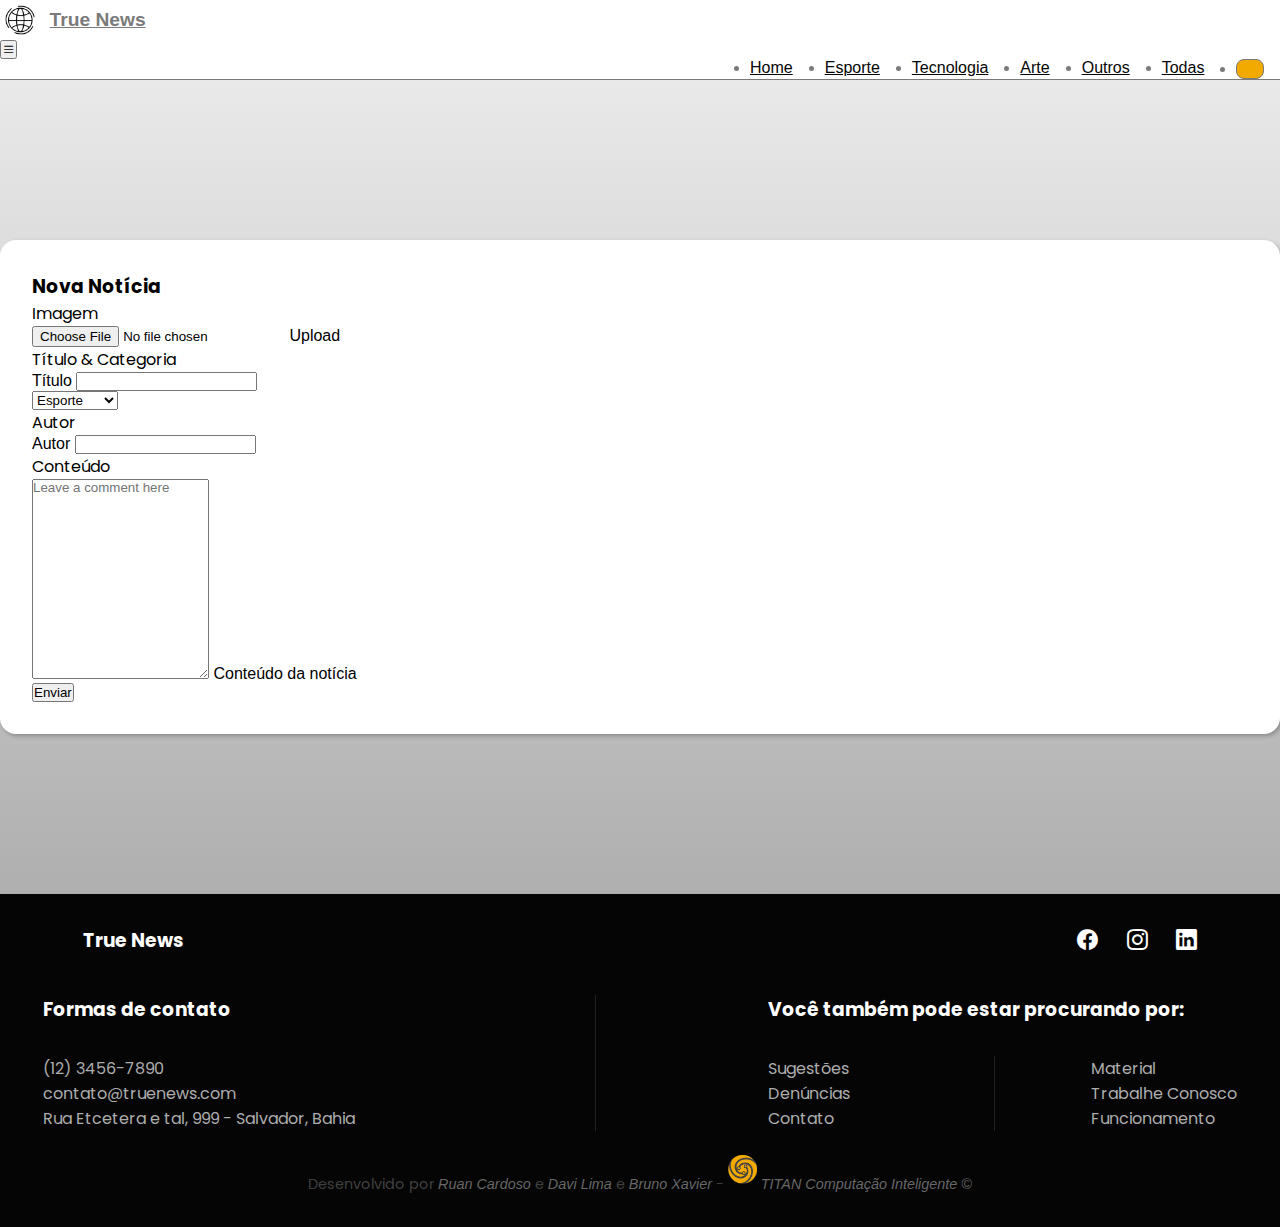
<file: src/pages/pubNews/pubNews.html>
<!DOCTYPE html>
<html lang="pt-br">
  <head>
    <meta charset="UTF-8" />
    <meta name="viewport" content="width=device-width, initial-scale=1.0" />
    <title>Admin</title>
    <link
      href="https://cdn.jsdelivr.net/npm/bootstrap@5.3.1/dist/css/bootstrap.min.css"
      rel="stylesheet"
      integrity="sha384-4bw+/aepP/YC94hEpVNVgiZdgIC5+VKNBQNGCHeKRQN+PtmoHDEXuppvnDJzQIu9"
      crossorigin="anonymous"
    />
    <link
      rel="stylesheet"
      href="https://cdn.jsdelivr.net/npm/bootstrap-icons@1.10.3/font/bootstrap-icons.css"
    />
    <script
      src="https://cdn.jsdelivr.net/npm/bootstrap@5.3.1/dist/js/bootstrap.bundle.min.js"
      integrity="sha384-HwwvtgBNo3bZJJLYd8oVXjrBZt8cqVSpeBNS5n7C8IVInixGAoxmnlMuBnhbgrkm"
      crossorigin="anonymous"
    ></script>
    <script src="script.js" type="module"></script>
    <link rel="stylesheet" href="style.css" />
    <link
      rel="shortcut icon"
      href="../.././images/—Pngtree—vector globe icon_4186945.png"
      type="image/x-icon"
    />
    <script src="../../scripts/functions.js" type="module"></script>
  </head>
  <body>
    <header>
      <!-- Navbar -->
      <nav
        class="navbar navbar-expand-lg fixed-top bg-primary-color"
        id="navbar"
      >
        <div class="container py-3">
          <a href="../../index.html" class="navbar-brand primary-color">
            <img
              src="../.././images/—Pngtree—vector globe icon_4186945.png"
              alt=""
            />
            <span>True News</span>
          </a>
          <button
            class="navbar-toggler"
            type="button"
            data-bs-toggle="collapse"
            data-bs-target="#navbar-items"
            aria-controls="navbar-items"
            aria-expanded="false"
            aria-label="Toggle navigation"
          >
            <i class="bi bi-list"></i>
          </button>
          <div class="collapse navbar-collapse" id="navbar-items">
            <ul class="navbar-nav me-auto mb-2 mb-lg-0">
              <li class="nav-item">
                <a
                  href="../../index.html"
                  class="nav-link primary-color"
                  aria-current="page"
                  >Home</a
                >
              </li>
              <li class="nav-item">
                <a
                  href="../esportes/esporte.html"
                  class="nav-link primary-color"
                  >Esporte</a
                >
              </li>
              <li class="nav-item">
                <a
                  href="../tecnologia/tecnologia.html"
                  class="nav-link primary-color"
                  >Tecnologia</a
                >
              </li>
              <li class="nav-item">
                <a href="../arte/arte.html" class="nav-link primary-color"
                  >Arte</a
                >
              </li>
              <li class="nav-item">
                <a href="../outros/outros.html" class="nav-link primary-color"
                  >Outros</a
                >
              </li>
              <li class="nav-item">
                <a href="../allNews/allNews.html" class="nav-link primary-color"
                  >Todas</a
                >
              </li>
              <li class="nav-item login-btn">
                <a
                  href="../autenticacao/login/login.html"
                  id="loginBtn"
                  class="nav-link primary-color"
                ></a>
              </li>
            </ul>
          </div>
        </div>
      </nav>
    </header>

    <!-- Main Content -->
    <main>
      <div class="container-sm main-box">
        <form action="#" id="newsPub-form" method="post">
          <h3 class="mb-5">Nova Notícia</h3>
          <p>Imagem</p>
          <div class="input-group mb-3">
            <input
              type="file"
              accept=".jpg, .jpeg"
              class="form-control"
              name="file"
              id="file"
              required
            />
            <label class="input-group-text" for="inputGroupFile02"
              >Upload</label
            >
          </div>

          <p>Título & Categoria</p>
          <div class="row">
            <div class="col-8">
              <div class="input-group mb-3">
                <span class="input-group-text" id="inputGroup-sizing-default"
                  >Título</span
                >
                <input
                  type="text"
                  class="form-control"
                  aria-label="Sizing example input"
                  aria-describedby="inputGroup-sizing-default"
                  name="title"
                  id="title"
                  required
                />
              </div>
            </div>

            <div class="col-4">
              <select
                class="form-select"
                aria-label="Default select example"
                name="categoria"
                id="categoria"
                required
              >
                <option value="1">Esporte</option>
                <option value="2">Tecnologia</option>
                <option value="3">Arte</option>
                <option value="4">Outros</option>
              </select>
            </div>
          </div>

          <p>Autor</p>
          <div class="input-group mb-3">
            <span class="input-group-text" id="inputGroup-sizing-default"
              >Autor</span
            >
            <input
              type="text"
              class="form-control"
              aria-label="Sizing example input"
              aria-describedby="inputGroup-sizing-default"
              name="autor"
              id="titulo"
              required
            />
          </div>

          <p>Conteúdo</p>
          <div class="form-floating">
            <textarea
              class="form-control"
              placeholder="Leave a comment here"
              id="floatingTextarea2"
              style="height: 200px"
              name="conteudo"
              required
            ></textarea>
            <label for="floatingTextarea2">Conteúdo da notícia</label>
          </div>

          <button class="btn btn-primary container-fluid mt-3" type="submit">
            Enviar
          </button>
        </form>
      </div>
    </main>

    <!-- Footer -->
    <footer class="footer">
      <div class="footer-top">
        <h3>True News</h3>
        <div>
          <i class="bi bi-facebook"></i>
          <i class="bi bi-instagram"></i>
          <i class="bi bi-linkedin"></i>
        </div>
      </div>

      <div class="footer-main">
        <div class="footer-contact">
          <h3>Formas de contato</h3>
          <div>
            <p>(12) 3456-7890</p>
            <p>contato@truenews.com</p>
            <p>Rua Etcetera e tal, 999 - Salvador, Bahia</p>
          </div>
        </div>

        <div class="footer-links">
          <h3>Você também pode estar procurando por:</h3>
          <div class="footer-items">
            <div class="footer-item-1">
              <p>Sugestões</p>
              <p>Denúncias</p>
              <p>Contato</p>
            </div>
            <div>
              <p>Material</p>
              <p>Trabalhe Conosco</p>
              <p>Funcionamento</p>
            </div>
          </div>
        </div>
      </div>

      <div class="footer-colab">
        <p>
          Desenvolvido por
          <a href="https://github.com/RuanCxrdoso" target="_blank"
            >Ruan Cardoso</a
          >
          e
          <a href="https://github.com/Davi64Lima" target="_blank">Davi Lima</a>
          e
          <a href="https://www.linkedin.com/in/bruno-xavier-ag/"
            >Bruno Xavier</a
          >
          -
          <a href="https://titanci.com.br/" target="_blank">
            <img src="../.././images/logo.png" alt="logo-TITAN" class="logo" />
            TITAN Computação Inteligente &copy;</a
          >
        </p>
      </div>
    </footer>
  </body>
</html>
</file>
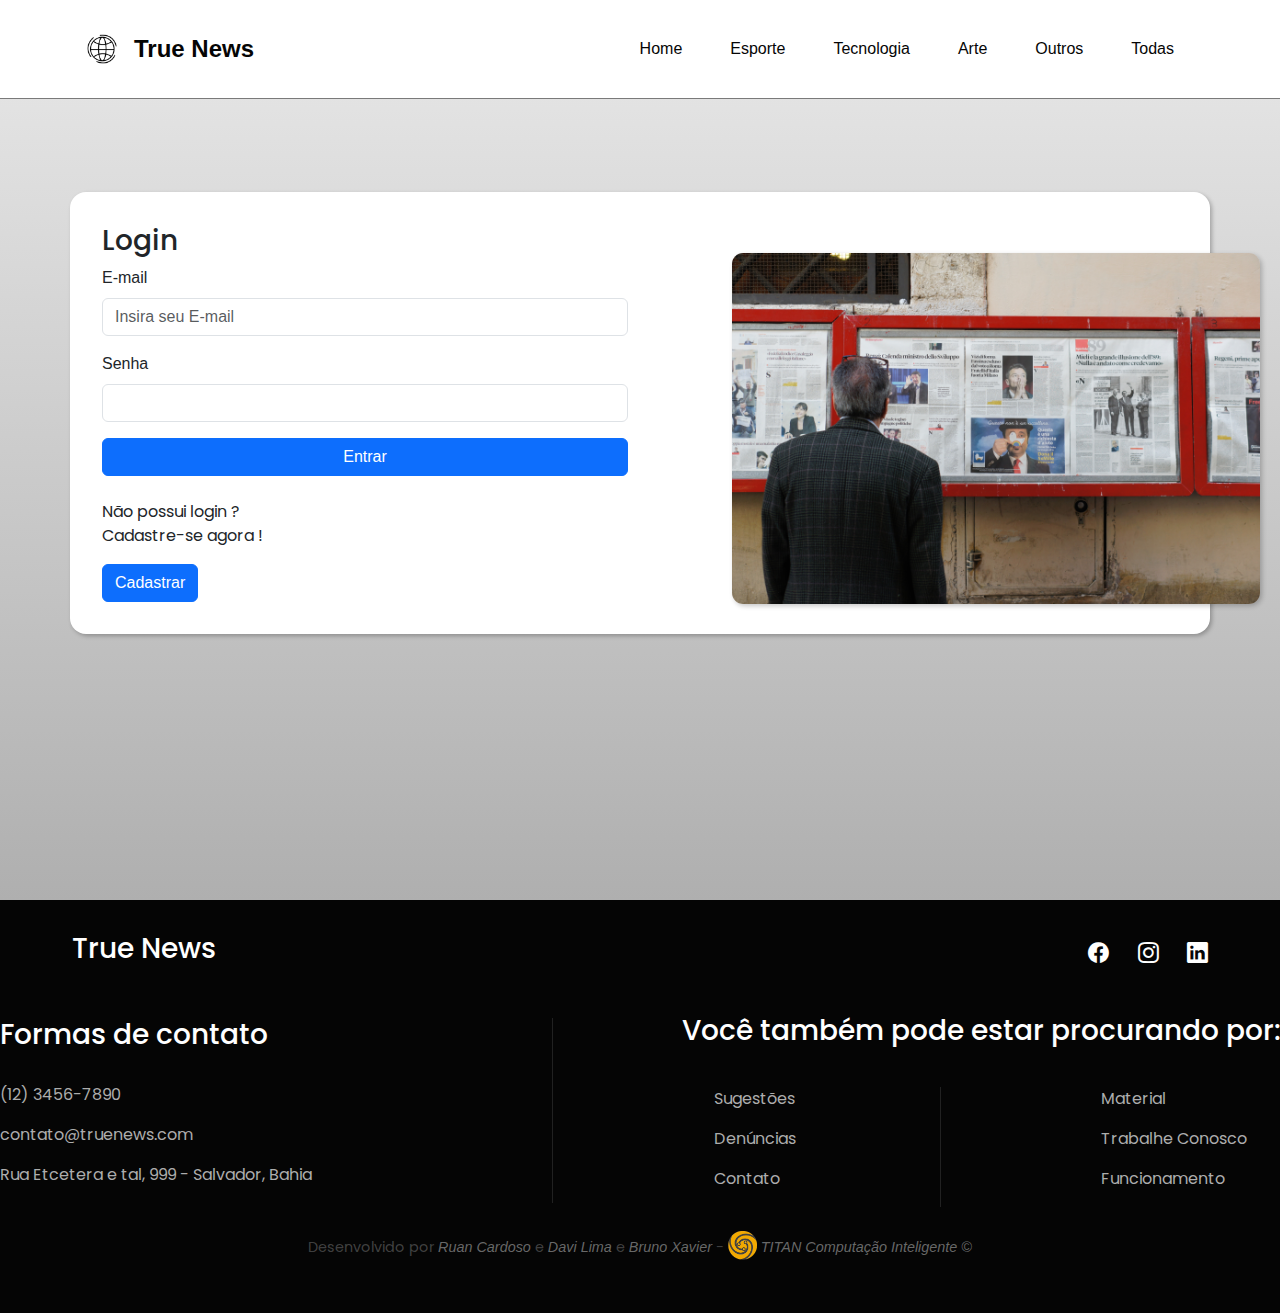
<file: src/pages/autenticacao/login/login.html>
<!DOCTYPE html>
<html lang="pt-br">
  <head>
    <meta charset="UTF-8" />
    <meta name="viewport" content="width=device-width, initial-scale=1.0" />
    <title>Login</title>
    <link
      rel="stylesheet"
      href="https://cdn.jsdelivr.net/npm/bootstrap@5.3.1/dist/css/bootstrap.min.css"
    />
    <script src="../../../scripts/functions.js" type="module"></script>

    <link
      rel="stylesheet"
      href="https://cdn.jsdelivr.net/npm/bootstrap-icons@1.10.3/font/bootstrap-icons.css"
    />
    <link rel="stylesheet" href="style.css" />
    <link
      rel="shortcut icon"
      href="../../.././images/—Pngtree—vector globe icon_4186945.png"
      type="image/x-icon"
    />
  </head>
  <body>
    <!-- Navbar -->
    <header>
      <nav
        class="navbar navbar-expand-lg fixed-top bg-primary-color"
        id="navbar"
      >
        <div class="container py-3">
          <a href="../../../index.html" class="navbar-brand primary-color">
            <img
              src="../../.././images/—Pngtree—vector globe icon_4186945.png"
              alt=""
            />
            <span>True News</span>
          </a>
          <button
            class="navbar-toggler"
            type="button"
            data-bs-toggle="collapse"
            data-bs-target="#navbar-items"
            aria-controls="navbar-items"
            aria-expanded="false"
            aria-label="Toggle navigation"
          >
            <i class="bi bi-list"></i>
          </button>
          <div class="collapse navbar-collapse" id="navbar-items">
            <ul class="navbar-nav me-auto mb-2 mb-lg-0">
              <li class="nav-item">
                <a
                  href="../../../index.html"
                  class="nav-link primary-color"
                  aria-current="page"
                  >Home</a
                >
              </li>
              <li class="nav-item">
                <a
                  href="../../esportes/esporte.html"
                  class="nav-link primary-color"
                  >Esporte</a
                >
              </li>
              <li class="nav-item">
                <a
                  href="../../tecnologia/tecnologia.html"
                  class="nav-link primary-color"
                  >Tecnologia</a
                >
              </li>
              <li class="nav-item">
                <a href="../../arte/arte.html" class="nav-link primary-color"
                  >Arte</a
                >
              </li>
              <li class="nav-item">
                <a
                  href="../../outros/outros.html"
                  class="nav-link primary-color"
                  >Outros</a
                >
              </li>
              <li class="nav-item">
                <a
                  href="../../allNews/allNews.html"
                  class="nav-link primary-color"
                  >Todas</a
                >
              </li>
            </ul>
          </div>
        </div>
      </nav>
    </header>

    <!-- Main Content -->
    <main>
      <div class="container main-box">
        <div class="row content-box">
          <div class="col-md-6 aside-box">
            <div class="form-container">
              <h3>Login</h3>
              <form id="loginForm" action="#" method="post">
                <div class="mb-3">
                  <label for="email" class="form-label">E-mail</label>
                  <input
                    type="email"
                    name="email"
                    id="email"
                    class="form-control"
                    placeholder="Insira seu E-mail"
                    spellcheck="true"
                  />
                </div>

                <div class="mb-3">
                  <label for="password" class="form-label">Senha</label>
                  <input
                    type="password"
                    name="password"
                    id="password"
                    class="form-control"
                  />
                </div>

                <button type="submit" class="container-fluid btn btn-primary">
                  Entrar
                </button>
              </form>

              <div class="col-6 mt-4">
                <p>Não possui login ?<br />Cadastre-se agora !</p>
                <button class="btn btn-primary">
                  <a href="../registro/registro.html">Cadastrar</a>
                </button>
              </div>
            </div>
          </div>

          <div class="col-md-6 aside-box">
            <div class="aside-image">
              <div class="front">
                <img src="../../.././images/news3.jpg" alt="News" />
              </div>

              <div class="back">
                <img src="../../.././images/news4.jpg" alt="News" />
              </div>
            </div>
          </div>
        </div>
      </div>

      <!-- <div class="container">

      </div> -->
    </main>

    <!-- Footer -->
    <footer class="footer">
      <div class="footer-top">
        <h3>True News</h3>
        <div>
          <i class="bi bi-facebook"></i>
          <i class="bi bi-instagram"></i>
          <i class="bi bi-linkedin"></i>
        </div>
      </div>

      <div class="footer-main">
        <div class="footer-contact">
          <h3>Formas de contato</h3>
          <div>
            <p>(12) 3456-7890</p>
            <p>contato@truenews.com</p>
            <p>Rua Etcetera e tal, 999 - Salvador, Bahia</p>
          </div>
        </div>

        <div class="footer-links">
          <h3>Você também pode estar procurando por:</h3>
          <div class="footer-items">
            <div class="footer-item-1">
              <p>Sugestões</p>
              <p>Denúncias</p>
              <p>Contato</p>
            </div>
            <div>
              <p>Material</p>
              <p>Trabalhe Conosco</p>
              <p>Funcionamento</p>
            </div>
          </div>
        </div>
      </div>

      <div class="footer-colab">
        <p>
          Desenvolvido por
          <a href="https://github.com/RuanCxrdoso" target="_blank"
            >Ruan Cardoso</a
          >
          e
          <a href="https://github.com/Davi64Lima" target="_blank">Davi Lima</a>
          e
          <a href="https://www.linkedin.com/in/bruno-xavier-ag/"
            >Bruno Xavier</a
          >
          -
          <a href="https://titanci.com.br/" target="_blank">
            <img
              src="../../.././images/logo.png"
              alt="logo-TITAN"
              class="logo"
            />
            TITAN Computação Inteligente &copy;</a
          >
        </p>
      </div>
    </footer>

    <script src="./script.js" type="module"></script>
    <script src="https://cdn.jsdelivr.net/npm/bootstrap@5.3.1/dist/js/bootstrap.bundle.min.js"></script>
  </body>
</html>
</file>
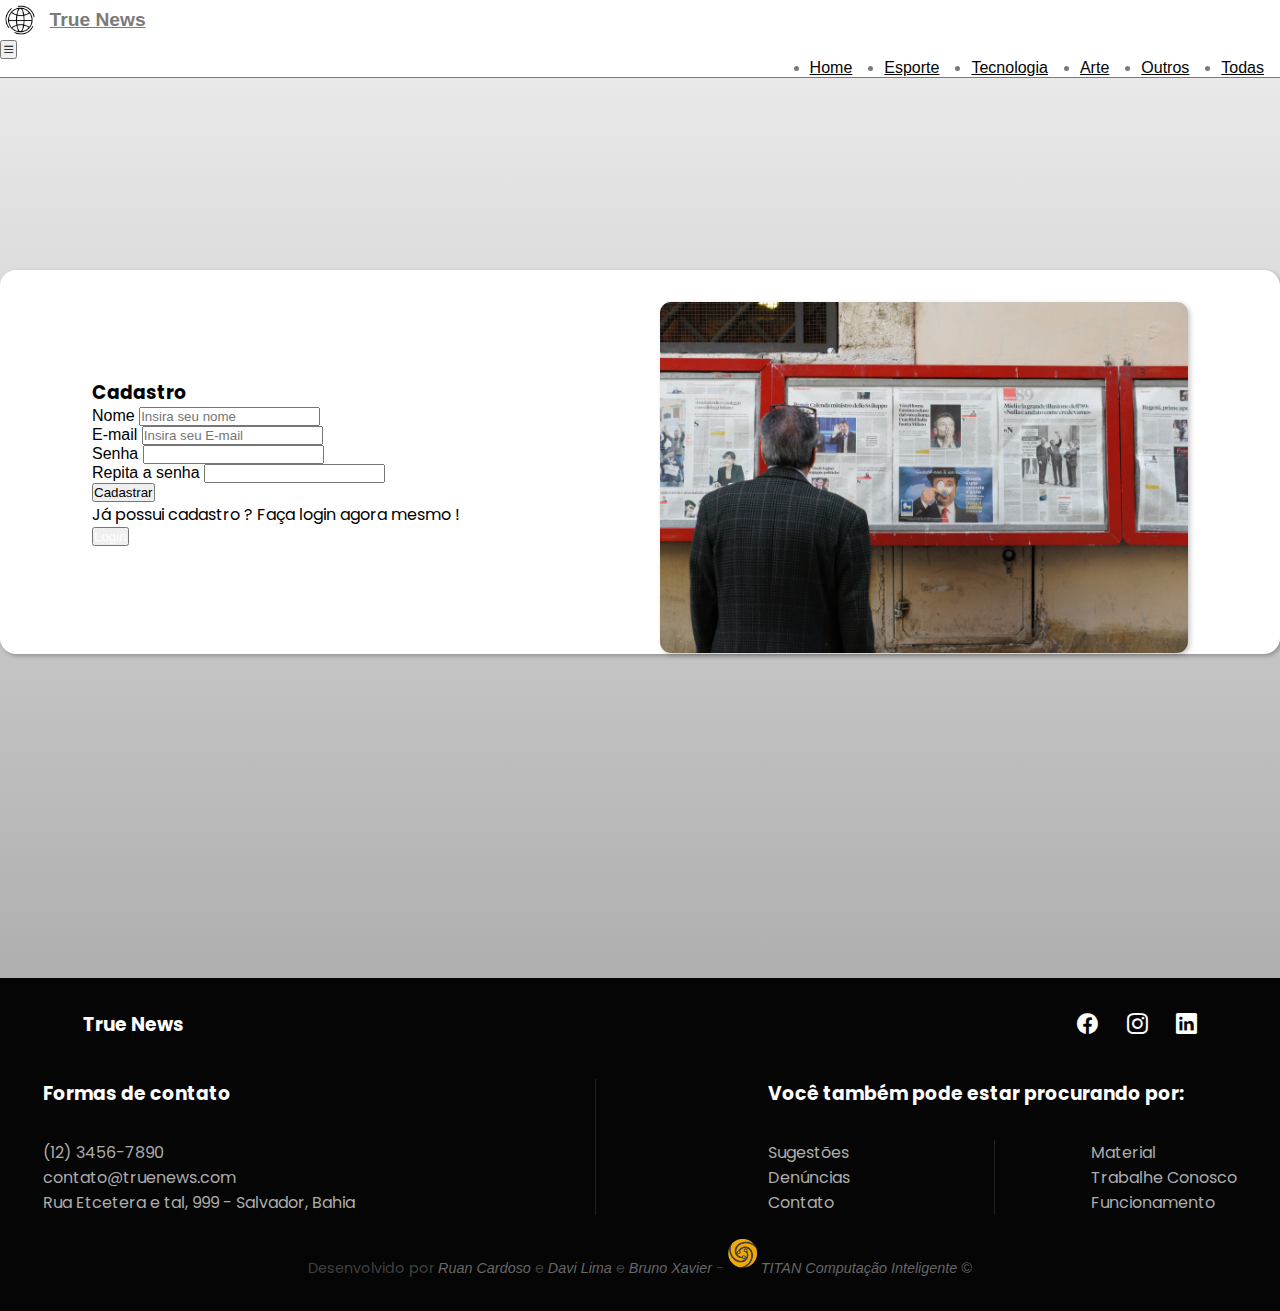
<file: src/pages/autenticacao/registro/registro.html>
<!DOCTYPE html>
<html lang="pt-br">
  <head>
    <meta charset="UTF-8" />
    <meta name="viewport" content="width=device-width, initial-scale=1.0" />
    <title>Cadastro</title>
    <link
      href="https://cdn.jsdelivr.net/npm/bootstrap@5.3.1/dist/css/bootstrap.min.css"
      rel="stylesheet"
      integrity="sha384-4bw+/aepP/YC94hEpVNVgiZdgIC5+VKNBQNGCHeKRQN+PtmoHDEXuppvnDJzQIu9"
      crossorigin="anonymous"
    />
    <script src="../../../scripts/functions.js" type="module"></script>

    <link
      rel="stylesheet"
      href="https://cdn.jsdelivr.net/npm/bootstrap-icons@1.10.3/font/bootstrap-icons.css"
    />
    <script
      src="https://cdn.jsdelivr.net/npm/bootstrap@5.3.1/dist/js/bootstrap.bundle.min.js"
      integrity="sha384-HwwvtgBNo3bZJJLYd8oVXjrBZt8cqVSpeBNS5n7C8IVInixGAoxmnlMuBnhbgrkm"
      crossorigin="anonymous"
    ></script>
    <script src="script.js" defer></script>
    <link rel="stylesheet" href="style.css" />
    <link
      rel="shortcut icon"
      href="../../.././images/—Pngtree—vector globe icon_4186945.png"
      type="image/x-icon"
    />
  </head>
  <body>
    <!-- Navbar -->
    <header>
      <nav
        class="navbar navbar-expand-lg fixed-top bg-primary-color"
        id="navbar"
      >
        <div class="container py-3">
          <a href="../../../index.html" class="navbar-brand primary-color">
            <img
              src="../../.././images/—Pngtree—vector globe icon_4186945.png"
              alt=""
            />
            <span>True News</span>
          </a>
          <button
            class="navbar-toggler"
            type="button"
            data-bs-toggle="collapse"
            data-bs-target="#navbar-items"
            aria-controls="navbar-items"
            aria-expanded="false"
            aria-label="Toggle navigation"
          >
            <i class="bi bi-list"></i>
          </button>
          <div class="collapse navbar-collapse" id="navbar-items">
            <ul class="navbar-nav me-auto mb-2 mb-lg-0">
              <li class="nav-item">
                <a
                  href="../../../index.html"
                  class="nav-link primary-color"
                  aria-current="page"
                  >Home</a
                >
              </li>
              <li class="nav-item">
                <a
                  href="../../esportes/esporte.html"
                  class="nav-link primary-color"
                  >Esporte</a
                >
              </li>
              <li class="nav-item">
                <a
                  href="../../tecnologia/tecnologia.html"
                  class="nav-link primary-color"
                  >Tecnologia</a
                >
              </li>
              <li class="nav-item">
                <a href="../../arte/arte.html" class="nav-link primary-color"
                  >Arte</a
                >
              </li>
              <li class="nav-item">
                <a
                  href="../../outros/outros.html"
                  class="nav-link primary-color"
                  >Outros</a
                >
              </li>
              <li class="nav-item">
                <a
                  href="../../allNews/allNews.html"
                  class="nav-link primary-color"
                  >Todas</a
                >
              </li>
            </ul>
          </div>
        </div>
      </nav>
    </header>

    <!-- Main Content -->
    <main>
      <div class="container main-box">
        <div class="row content-box">
          <div class="col-md-6 aside-box">
            <div class="form-container">
              <h3>Cadastro</h3>
              <form id="registerForm" action="#" method="post">
                <div class="mb-3">
                  <label for="password" class="form-label">Nome</label>
                  <input
                    type="text"
                    name="name"
                    id="name"
                    class="form-control"
                    placeholder="Insira seu nome"
                    required
                  />
                </div>

                <div class="mb-3">
                  <label for="email" class="form-label">E-mail</label>
                  <input
                    type="email"
                    name="email"
                    id="email"
                    class="form-control"
                    placeholder="Insira seu E-mail"
                    spellcheck="true"
                    required
                  />
                </div>

                <div class="mb-3">
                  <label for="password" class="form-label">Senha</label>
                  <input
                    type="password"
                    name="password"
                    id="password"
                    class="form-control"
                    required
                  />
                  <small id="small"></small>
                </div>

                <div class="mb-3">
                  <label for="passwordtwo" class="form-label"
                    >Repita a senha</label
                  >
                  <input
                    type="password"
                    name="passwordtwo"
                    id="passwordtwo"
                    class="form-control"
                    required
                  />
                  <small id="small2"></small>
                </div>

                <button type="submit" class="container-fluid btn btn-primary">
                  Cadastrar
                </button>
              </form>
            </div>

            <div class="mt-5">
              <div>
                <p>Já possui cadastro ? Faça login agora mesmo !</p>
              </div>
              <div>
                <button class="btn btn-primary login-btn">
                  <a href="../login/login.html">Login</a>
                </button>
              </div>
            </div>
          </div>

          <div class="col-md-6 aside-box">
            <div class="aside-image">
              <div class="front">
                <img src="../../.././images/news3.jpg" alt="News" />
              </div>

              <div class="back">
                <img src="../../.././images/news4.jpg" alt="News" />
              </div>
            </div>
          </div>
        </div>
      </div>
    </main>

    <!-- Footer -->
    <footer class="footer">
      <div class="footer-top">
        <h3>True News</h3>
        <div>
          <i class="bi bi-facebook"></i>
          <i class="bi bi-instagram"></i>
          <i class="bi bi-linkedin"></i>
        </div>
      </div>

      <div class="footer-main">
        <div class="footer-contact">
          <h3>Formas de contato</h3>
          <div>
            <p>(12) 3456-7890</p>
            <p>contato@truenews.com</p>
            <p>Rua Etcetera e tal, 999 - Salvador, Bahia</p>
          </div>
        </div>

        <div class="footer-links">
          <h3>Você também pode estar procurando por:</h3>
          <div class="footer-items">
            <div class="footer-item-1">
              <p>Sugestões</p>
              <p>Denúncias</p>
              <p>Contato</p>
            </div>
            <div>
              <p>Material</p>
              <p>Trabalhe Conosco</p>
              <p>Funcionamento</p>
            </div>
          </div>
        </div>
      </div>

      <div class="footer-colab">
        <p>
          Desenvolvido por
          <a href="https://github.com/RuanCxrdoso" target="_blank"
            >Ruan Cardoso</a
          >
          e
          <a href="https://github.com/Davi64Lima" target="_blank">Davi Lima</a>
          e
          <a href="https://www.linkedin.com/in/bruno-xavier-ag/"
            >Bruno Xavier</a
          >
          -
          <a href="https://titanci.com.br/" target="_blank">
            <img
              src="../../.././images/logo.png"
              alt="logo-TITAN"
              class="logo"
            />
            TITAN Computação Inteligente &copy;</a
          >
        </p>
      </div>
    </footer>
  </body>
</html>
</file>
<file: src/pages/pubNews/style.css>
@import url('https://fonts.googleapis.com/css2?family=Poppins:wght@400;500&family=Roboto:wght@400;500;700&display=swap');

* {
  font-family: "Lato", sans-serif;
  padding: 0;
  margin: 0;
  box-sizing: border-box;
}

html {
  height: 100%;
}

main {
  height: 100%;
  padding-top: 10rem;
  padding-bottom: 10rem;
  background-image: linear-gradient(180deg, #e9e9e9, #afafaf);
}

h3, p {
  cursor: default;
  font-family: Poppins, sans-serif;
}

a {
  cursor: pointer;
}

.bg-primary-color {
  background-color: #fff;
}

.primary-color {
  color: #050505;
}

#navbar {
  border-bottom: 1px solid #7a7a7a;
}
#navbar :hover {
  color: #7a7a7a;
}
#navbar a.active {
  border-bottom: 1px solid #050505;
}

.navbar-brand {
  display: flex;
  align-items: center;
}

.navbar-brand img {
  width: 40px;
}

.navbar-brand span {
  font-weight: 700;
  font-size: 1.2em;
  margin-left: 0.5em;
}

#navbar-items .navbar-nav {
  display: flex;
  justify-content: flex-end;
  width: 100%;
}
#navbar-items .nav-item {
  margin: 0 1em;
}

.login-btn {
  border: 1px solid #7a7a7a;
  border-radius: .5rem;
  padding: 0 .8rem;
  background-color: #f2a900;
  transition: .4s;
}

.main-box {
  background-color: #fff;
  padding: 2rem;
  border-radius: 1rem;
  box-shadow: 2px 2px 4px rgba(0, 0, 0, 0.26);
}

.footer {
  height: 100%;
  padding-bottom: 2rem;
  background-color: rgb(5, 5, 5);
  color: white;
}

.footer-top {
  padding-top: 2rem;
  display: flex;
  justify-content: space-around;
  align-items: center;
  gap: 55%;
}

.footer-top i {
  font-size: 1.3rem;
  margin-left: 1.5rem;
  transition: .4s;
}

.footer-top i:hover {
  color: rgb(173, 173, 173);
  cursor: pointer;
}

.footer-main {
  padding-top: 2.5rem;
  display: flex;
  justify-content: space-evenly;
  align-items: center;
  gap: 10%;
}

.footer-main p {
  color: rgb(173, 173, 173);
}

.footer-contact {
  padding-right: 15rem;
  border-right: 1px solid rgba(212, 212, 212, 0.137);
}

.footer-contact div {
  margin-top: 2rem;
}

.footer-items {
  display: flex;
  justify-content: space-around;
  gap: 6rem;
}

.footer-items div {
  margin-top: 2rem;
}

.footer-item-1 {
  padding-right: 9rem;
  border-right: 1px solid rgba(212, 212, 212, 0.137);
}

.footer-colab > p {
  font-size: .9rem;
  text-align: center;
  color: rgba(173, 173, 173, 0.363);
  margin-top: 1.5rem;
}

.footer-colab a {
  font-style: italic;
  text-decoration: none;
  color: rgba(173, 173, 173, 0.596);
  transition: .3s;
}

.footer-colab a:hover {
  font-size: .98rem;
}

.logo {
  width: 1.8rem;
  margin-bottom: 5px;
  animation: rotate 3s linear infinite;
}

@keyframes rotate {
    0% {
        transform: rotate(360deg);
    }
    100% {
        transform: rotate(0deg); 
    }
}

@media (max-width: 425px) {
  main {
    background-image: none;
  }

  .navbar {
    width: 100vw;
  }
  .navbar > .container {
    justify-content: space-between;
  }

  .main-box {
    border-radius: 0;
    box-shadow: none;
  }

  .footer {
    width: 100vw;
    display: flex;
    flex-flow: column wrap;
  }

  .footer-top {
    width: 100%;
    gap: 20%;
  }

  .footer-main {
    margin-top: 2rem;
    width: 100%;
    display: flex;
    flex-flow: column wrap;
    gap: 3rem;
  }

  .footer-contact {
    width: 90%;
    border: none;
    padding-right: 0;
  }

  .footer-links {
    width: 90%;
  }

  .footer-items {
    justify-content: space-evenly;
    gap: 2rem;
  }

  .footer-item-1 {
    padding-right: 4rem;
  }

  .footer-colab {
    align-self: center;
    margin-top: 2rem;
    width: 80%;
  }

  .arrow-box {
    padding: .6rem;
  }

  .arrow-box a {
    font-size: 1.6rem;
  }
}

@media (min-width: 426px) and (max-width: 768px) {
  .navbar {
    width: 100vw;
  }

  .footer {
    width: 100vw;
    display: flex;
    flex-flow: column wrap;
  }

  .footer-top {
    width: 100%;
    gap: 40%;
  }

  .footer-main {
    margin-top: 2rem;
    width: 100%;
    display: flex;
    flex-flow: column wrap;
    gap: 3rem;
  }

  .footer-contact {
    width: 90%;
    border: none;
    padding-right: 0;
  }

  .footer-links {
    width: 90%;
  }

  .footer-items {
    justify-content: space-around;
  }

  .footer-item-1 {
    padding-right: 12rem;
  }

  .footer-colab {
    align-self: center;
    margin-top: 2rem;
    width: 80%;
  }

  .arrow-box {
    padding: .7rem;
  }

  .arrow-box a {
    font-size: 1.8rem;
  }
}

@media (min-width: 769px) and (max-width: 1024px) {
  .footer-main {
    width: 90vw;
    margin: 0 auto;
  }

  .footer-contact {
    padding-right: 5rem;
  }

  
}
</file>
<file: src/pages/autenticacao/login/style.css>
@import url('https://fonts.googleapis.com/css2?family=Poppins:wght@400;500&family=Roboto:wght@400;500;700&display=swap');

* {
  font-family: "Lato", sans-serif;
  padding: 0;
  margin: 0;
  box-sizing: border-box;
}

html {
  height: 100%;
}

main {
  height: 100vh;
  padding-top: 12rem;
  background-image: linear-gradient(180deg, #e9e9e9, #afafaf);
  padding-bottom: 5rem;
}

h3, p {
  cursor: default;
  font-family: Poppins, sans-serif;
}

a {
  cursor: pointer;
}

.bg-primary-color {
  background-color: #fff;
}

.primary-color {
  color: #050505;
}

#navbar {
  border-bottom: 1px solid #7a7a7a;
}
#navbar :hover {
  color: #7a7a7a;
}
#navbar a.active {
  border-bottom: 1px solid #050505;
}

.navbar-brand {
  display: flex;
  align-items: center;
}

.navbar-brand img {
  width: 40px;
}

.navbar-brand span {
  font-weight: 700;
  font-size: 1.2em;
  margin-left: 0.5em;
}

#navbar-items .navbar-nav {
  display: flex;
  justify-content: flex-end;
  width: 100%;
}

#navbar-items .nav-item {
  margin: 0 1em;
}

.main-box {
  width: 100vw;
  background-color: #fff;
  /* margin-top: 2rem; */
  padding: 2rem;
  border-radius: 1rem;
  box-shadow: 2px 2px 4px rgba(0, 0, 0, 0.26);
  margin-bottom: 5rem;
}

.content-box {
  display: flex;
  flex-flow: row wrap;
  justify-content: space-around;
  align-items: center;
}

.aside-image {
  /* margin-top: 1.5rem; */
  margin-left: 5rem;
  height: 20rem;
  width: 33rem;
  position: relative;
  perspective: 1000px;
}

.aside-image img {
  box-shadow: 2px 2px 5px rgba(0, 0, 0, 0.226);
  border-radius: .7rem;
  height: 100%;
  width: 100%;
}

.front, .back {
  position: absolute;
  backface-visibility: hidden;
  transform-style: preserve-3d;
  transition: all .8s ease;
}

.front {
  transform: rotateY(0deg);
}

.back {
  transform: rotateY(180deg);
}

.aside-image:hover .front {
  transform: rotateY(-180deg);
}

.aside-image:hover .back {
  transform: rotateY(0deg);
}

.btn a {
  text-decoration: none;
  color: white;
}

.footer {
  height: 100%;
  padding-bottom: 2rem;
  background-color: rgb(5, 5, 5);
  color: white;
}

.footer-top {
  padding-top: 2rem;
  display: flex;
  justify-content: space-around;
  align-items: center;
  gap: 55%;
}

.footer-top i {
  font-size: 1.3rem;
  margin-left: 1.5rem;
  transition: .4s;
}

.footer-top i:hover {
  color: rgb(173, 173, 173);
  cursor: pointer;
}

.footer-main {
  padding-top: 2.5rem;
  display: flex;
  justify-content: space-evenly;
  align-items: center;
  gap: 10%;
}

.footer-main p {
  color: rgb(173, 173, 173);
}

.footer-contact {
  padding-right: 15rem;
  border-right: 1px solid rgba(212, 212, 212, 0.137);
}

.footer-contact div {
  margin-top: 2rem;
}

.footer-items {
  display: flex;
  justify-content: space-around;
  gap: 6rem;
}

.footer-items div {
  margin-top: 2rem;
}

.footer-item-1 {
  padding-right: 9rem;
  border-right: 1px solid rgba(212, 212, 212, 0.137);
}

.footer-colab > p {
  font-size: .9rem;
  text-align: center;
  color: rgba(173, 173, 173, 0.363);
  margin-top: 1.5rem;
}

.footer-colab a {
  font-style: italic;
  text-decoration: none;
  color: rgba(173, 173, 173, 0.596);
  transition: .3s;
}

.footer-colab a:hover {
  font-size: .98rem;
}

.logo {
  width: 1.8rem;
  margin-bottom: 5px;
  animation: rotate 3s linear infinite;
}

@keyframes rotate {
    0% {
        transform: rotate(360deg);
    }
    100% {
        transform: rotate(0deg); 
    }
}

@media (max-width: 425px) {
  .navbar {
    width: 100vw;
  }
  .navbar > .container {
    justify-content: space-between;
  }
  
  main {
    padding-top: 50%;
    background-image: none;
    background-color: #fff;
  }

  .main-box {
    border-radius: 0;
    width: 100vw;
    box-shadow: none;
  }

  .content-box {
    flex-flow: column wrap;
  }

  .aside-image {
    display: none;
  }

  .footer {
    width: 100vw;
    display: flex;
    flex-flow: column wrap;
  }

  .footer-top {
    width: 100%;
    gap: 20%;
  }

  .footer-main {
    margin-top: 2rem;
    width: 100%;
    display: flex;
    flex-flow: column wrap;
    gap: 3rem;
  }

  .footer-contact {
    width: 90%;
    border: none;
    padding-right: 0;
  }

  .footer-links {
    width: 90%;
  }

  .footer-items {
    justify-content: space-evenly;
    gap: 2rem;
  }

  .footer-item-1 {
    padding-right: 4rem;
  }

  .footer-colab {
    align-self: center;
    margin-top: 2rem;
    width: 80%;
  }

  .arrow-box {
    padding: .6rem;
  }

  .arrow-box a {
    font-size: 1.6rem;
  }
}

@media (min-width: 426px) and (max-width: 768px) {
  .navbar {
    width: 100vw;
  }

  main {
    padding-top: 20%;
    background-image: none;
    background-color: #fff;
  }

  .main-box {
    border-radius: 0;
    width: 100vw;
    box-shadow: none;
  }

  .content-box {
    flex-flow: column wrap;
    gap: 5rem;
  }

  .aside-box {
    width: 100vw;
  }

  .aside-image {
    display: none;
  }

  .footer {
    width: 100vw;
    display: flex;
    flex-flow: column wrap;
  }

  .footer-top {
    width: 100%;
    gap: 40%;
  }

  .footer-main {
    margin-top: 2rem;
    width: 100%;
    display: flex;
    flex-flow: column wrap;
    gap: 3rem;
  }

  .footer-contact {
    width: 90%;
    border: none;
    padding-right: 0;
  }

  .footer-links {
    width: 90%;
  }

  .footer-items {
    justify-content: space-around;
  }

  .footer-item-1 {
    padding-right: 12rem;
  }

  .footer-colab {
    align-self: center;
    margin-top: 2rem;
    width: 80%;
  }

  .arrow-box {
    padding: .7rem;
  }

  .arrow-box a {
    font-size: 1.8rem;
  }
}

@media (min-width: 769px) and (max-width: 1024px) {

  main {
    height: 100%;
  }

  .main-box {
    padding-bottom: 4rem;
  }

  .content-box {
    flex-flow: column wrap;
    align-items: center;
    gap: 5rem;
  }

  .aside-box {
    width: 100vw;
  }

  .aside-image {
    margin: 0 auto;
  }

  .footer-main {
    width: 90vw;
    margin: 0 auto;
  }

  .footer-contact {
    padding-right: 5rem;
  }
}
</file>
<file: src/pages/autenticacao/registro/style.css>
@import url('https://fonts.googleapis.com/css2?family=Poppins:wght@400;500&family=Roboto:wght@400;500;700&display=swap');

* {
  font-family: "Lato", sans-serif;
  padding: 0;
  margin: 0;
  box-sizing: border-box;
}

html {
  height: 100%;
}

main {
  height: 100vh;
  padding-top: 12rem;
  background-image: linear-gradient(180deg, #e9e9e9, #afafaf);
  padding-bottom: 5rem;
}

h3, p {
  cursor: default;
  font-family: Poppins, sans-serif;
}

a {
  cursor: pointer;
}

.bg-primary-color {
  background-color: #fff;
}

.primary-color {
  color: #050505;
}

#navbar {
  border-bottom: 1px solid #7a7a7a;
}
#navbar :hover {
  color: #7a7a7a;
}
#navbar a.active {
  border-bottom: 1px solid #050505;
}

.navbar-brand {
  display: flex;
  align-items: center;
}

.navbar-brand img {
  width: 40px;
}

.navbar-brand span {
  font-weight: 700;
  font-size: 1.2em;
  margin-left: 0.5em;
}

#navbar-items .navbar-nav {
  display: flex;
  justify-content: flex-end;
  width: 100%;
}

#navbar-items .nav-item {
  margin: 0 1em;
}

.main-box {
  width: 100vw;
  background-color: #fff;
  /* margin-top: 0rem; */
  padding: 2rem;
  border-radius: 1rem;
  box-shadow: 2px 2px 4px rgba(0, 0, 0, 0.26);
  margin-bottom: 2rem;
}

.content-box {
  display: flex;
  flex-flow: row wrap;
  justify-content: space-around;
  align-items: center;
}

.login-btn a {
  text-decoration: none;
  color: #fff;
}

.aside-image {
  /* margin-top: 4.5rem; */
  margin-left: 5rem;
  height: 20rem;
  width: 33rem;
  position: relative;
  perspective: 1000px;
}

.erro {
  border: 2px solid rgb(236, 5, 5);
}

.aside-image img {
  box-shadow: 2px 2px 5px rgba(0, 0, 0, 0.226);
  border-radius: .7rem;
  height: 100%;
  width: 100%;
}

.front, .back {
  position: absolute;
  backface-visibility: hidden;
  transform-style: preserve-3d;
  transition: all .8s ease;
}

.front {
  transform: rotateY(0deg);
}

.back {
  transform: rotateY(180deg);
}

.aside-image:hover .front {
  transform: rotateY(-180deg);
}

.aside-image:hover .back {
  transform: rotateY(0deg);
}

.footer {
  height: 100%;
  padding-bottom: 2rem;
  background-color: rgb(5, 5, 5);
  color: white;
}

.footer-top {
  padding-top: 2rem;
  display: flex;
  justify-content: space-around;
  align-items: center;
  gap: 55%;
}

.footer-top i {
  font-size: 1.3rem;
  margin-left: 1.5rem;
  transition: .4s;
}

.footer-top i:hover {
  color: rgb(173, 173, 173);
  cursor: pointer;
}

.footer-main {
  padding-top: 2.5rem;
  display: flex;
  justify-content: space-evenly;
  align-items: center;
  gap: 10%;
}

.footer-main p {
  color: rgb(173, 173, 173);
}

.footer-contact {
  padding-right: 15rem;
  border-right: 1px solid rgba(212, 212, 212, 0.137);
}

.footer-contact div {
  margin-top: 2rem;
}

.footer-items {
  display: flex;
  justify-content: space-around;
  gap: 6rem;
}

.footer-items div {
  margin-top: 2rem;
}

.footer-item-1 {
  padding-right: 9rem;
  border-right: 1px solid rgba(212, 212, 212, 0.137);
}

.footer-colab > p {
  font-size: .9rem;
  text-align: center;
  color: rgba(173, 173, 173, 0.363);
  margin-top: 1.5rem;
}

.footer-colab a {
  font-style: italic;
  text-decoration: none;
  color: rgba(173, 173, 173, 0.596);
  transition: .3s;
}

.footer-colab a:hover {
  font-size: .98rem;
}

.logo {
  width: 1.8rem;
  margin-bottom: 5px;
  animation: rotate 3s linear infinite;
}

@keyframes rotate {
    0% {
        transform: rotate(360deg);
    }
    100% {
        transform: rotate(0deg); 
    }
}

@media (max-width: 425px) {
  .navbar {
    width: 100vw;
  }
  .navbar > .container {
    justify-content: space-between;
  }
  
  main {
    padding-top: 50%;
    background-image: none;
    background-color: #fff;
  }

  .main-box {
    border-radius: 0;
    width: 100vw;
    box-shadow: none;
  }

  .content-box {
    flex-flow: column wrap;
  }

  .aside-image {
    display: none;
  }

  .footer {
    width: 100vw;
    display: flex;
    flex-flow: column wrap;
  }

  .footer-top {
    width: 100%;
    gap: 20%;
  }

  .footer-main {
    margin-top: 2rem;
    width: 100%;
    display: flex;
    flex-flow: column wrap;
    gap: 3rem;
  }

  .footer-contact {
    width: 90%;
    border: none;
    padding-right: 0;
  }

  .footer-links {
    width: 90%;
  }

  .footer-items {
    justify-content: space-evenly;
    gap: 2rem;
  }

  .footer-item-1 {
    padding-right: 4rem;
  }

  .footer-colab {
    align-self: center;
    margin-top: 2rem;
    width: 80%;
  }

  .arrow-box {
    padding: .6rem;
  }

  .arrow-box a {
    font-size: 1.6rem;
  }
}

@media (min-width: 426px) and (max-width: 768px) {
  .navbar {
    width: 100vw;
  }

  main {
    padding-top: 20%;
    background-image: none;
    background-color: #fff;
  }

  .main-box {
    border-radius: 0;
    width: 100vw;
    box-shadow: none;
  }

  .content-box {
    flex-flow: column wrap;
    gap: 5rem;
  }

  .aside-box {
    width: 100vw;
  }

  .aside-image {
    display: none;
  }

  .footer {
    width: 100vw;
    display: flex;
    flex-flow: column wrap;
  }

  .footer-top {
    width: 100%;
    gap: 40%;
  }

  .footer-main {
    margin-top: 2rem;
    width: 100%;
    display: flex;
    flex-flow: column wrap;
    gap: 3rem;
  }

  .footer-contact {
    width: 90%;
    border: none;
    padding-right: 0;
  }

  .footer-links {
    width: 90%;
  }

  .footer-items {
    justify-content: space-around;
  }

  .footer-item-1 {
    padding-right: 12rem;
  }

  .footer-colab {
    align-self: center;
    margin-top: 2rem;
    width: 80%;
  }

  .arrow-box {
    padding: .7rem;
  }

  .arrow-box a {
    font-size: 1.8rem;
  }
}

@media (min-width: 769px) and (max-width: 1024px) {
  
  main {
    height: 100%;
  }
  
  .main-box {
    padding-bottom: 4rem;
  }

  .content-box {
    flex-flow: column wrap;
    align-items: center;
    gap: 5rem;
  }

  .aside-box {
    width: 100vw;
  }

  .aside-image {
    margin: 0 auto;
  }

  .footer-main {
    width: 90vw;
    margin: 0 auto;
  }

  .footer-contact {
    padding-right: 5rem;
  }
}
</file>
